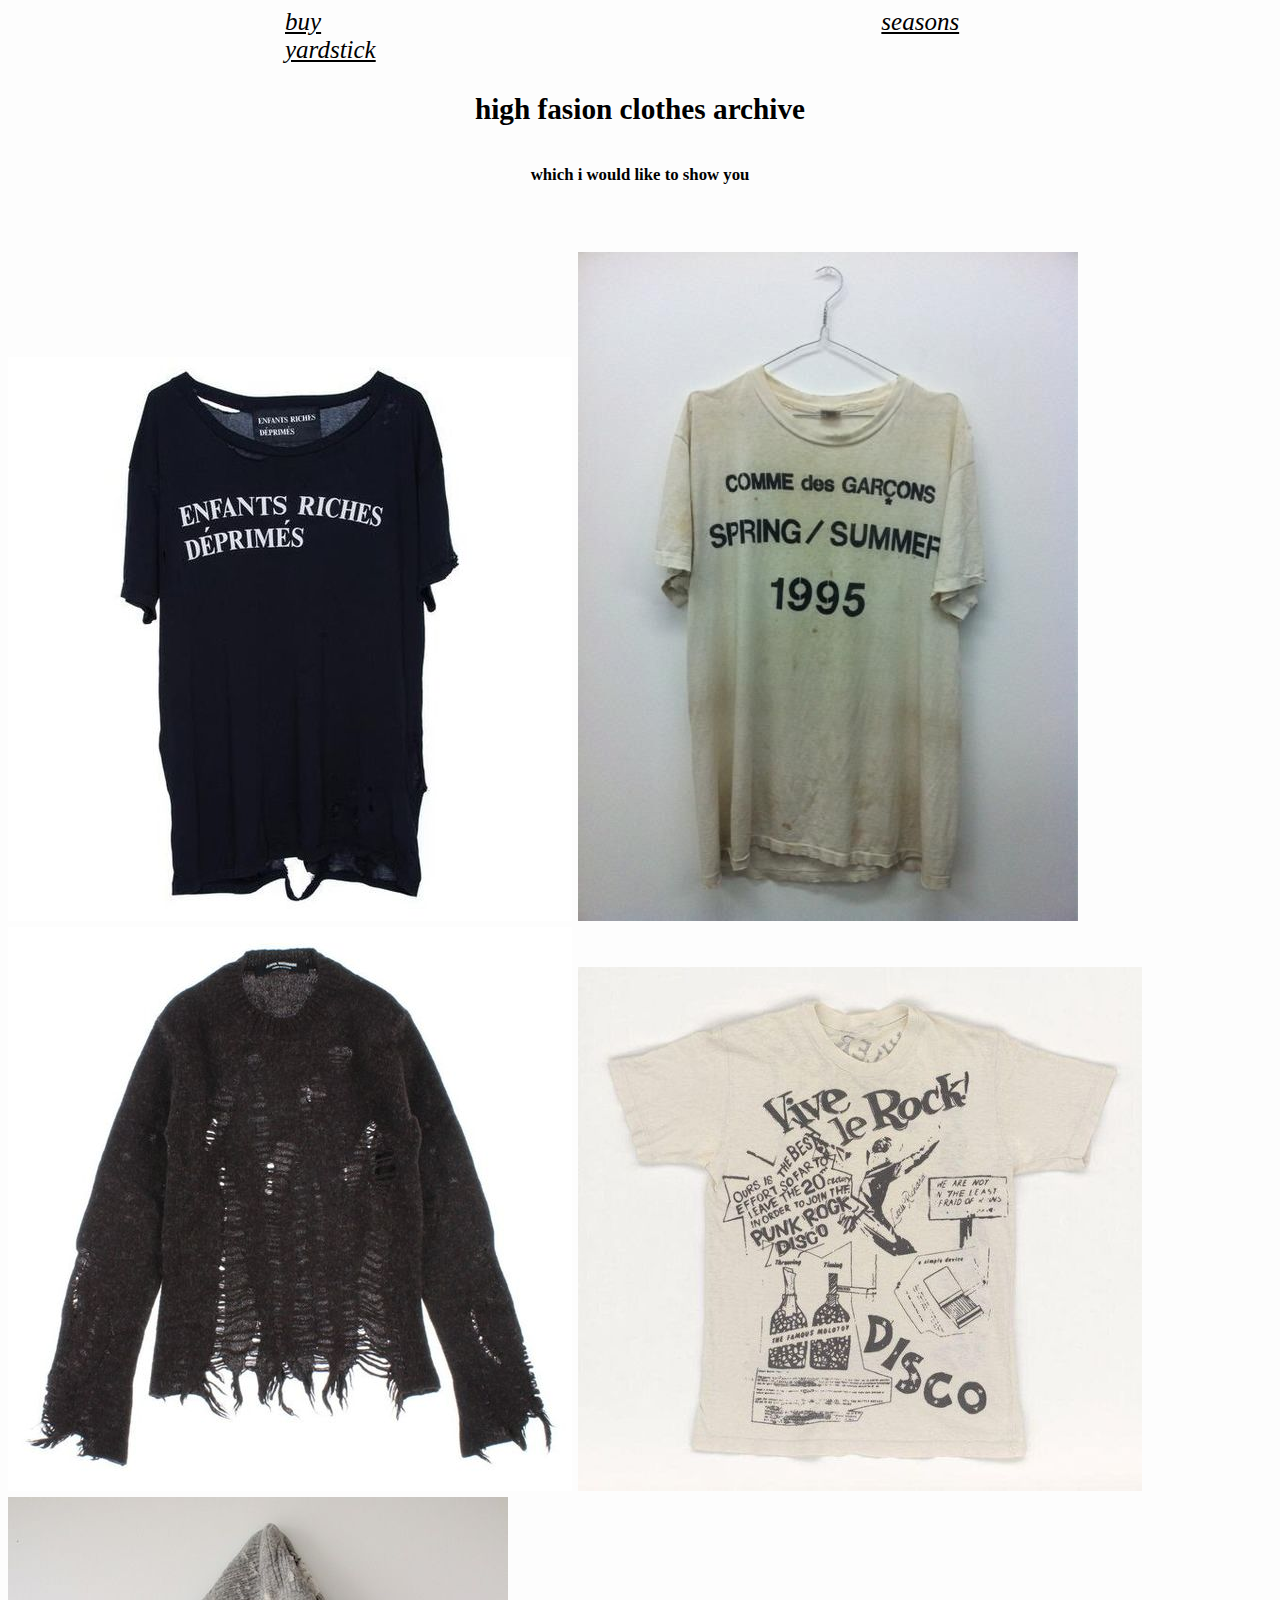
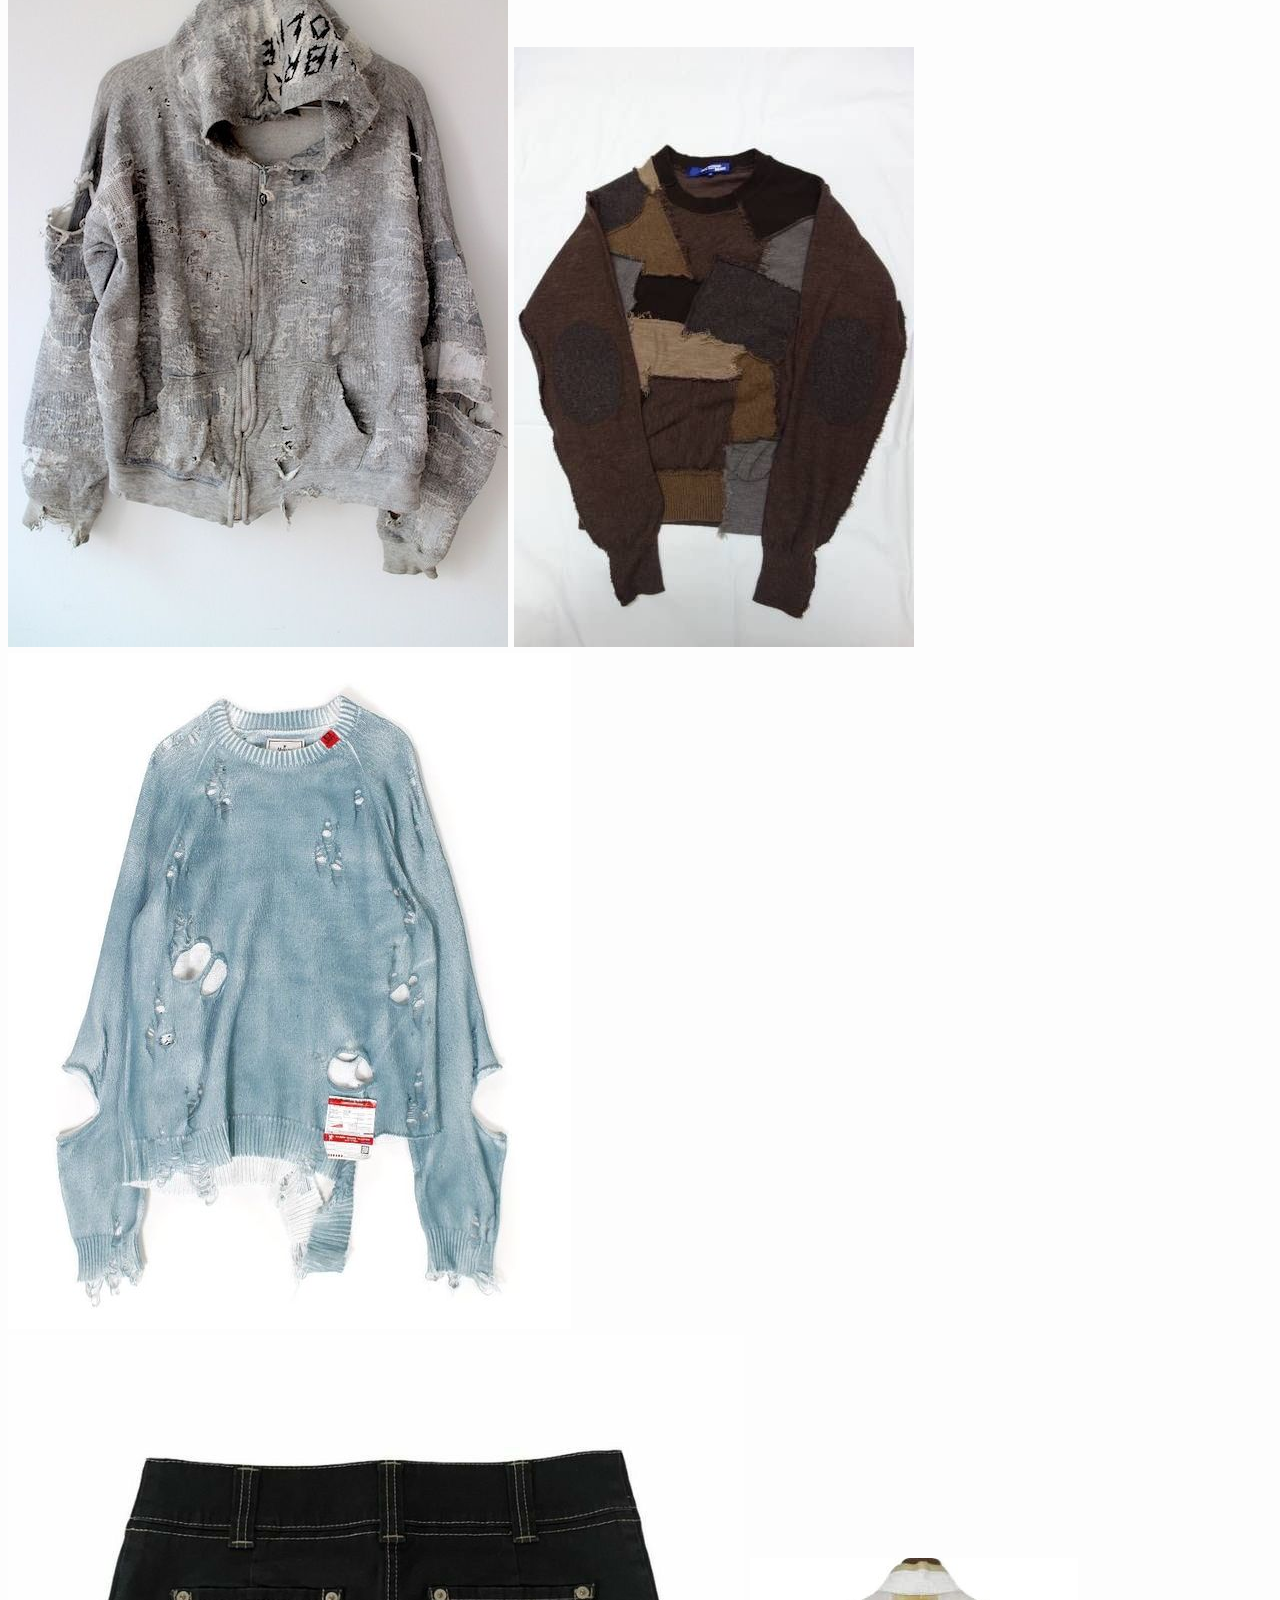
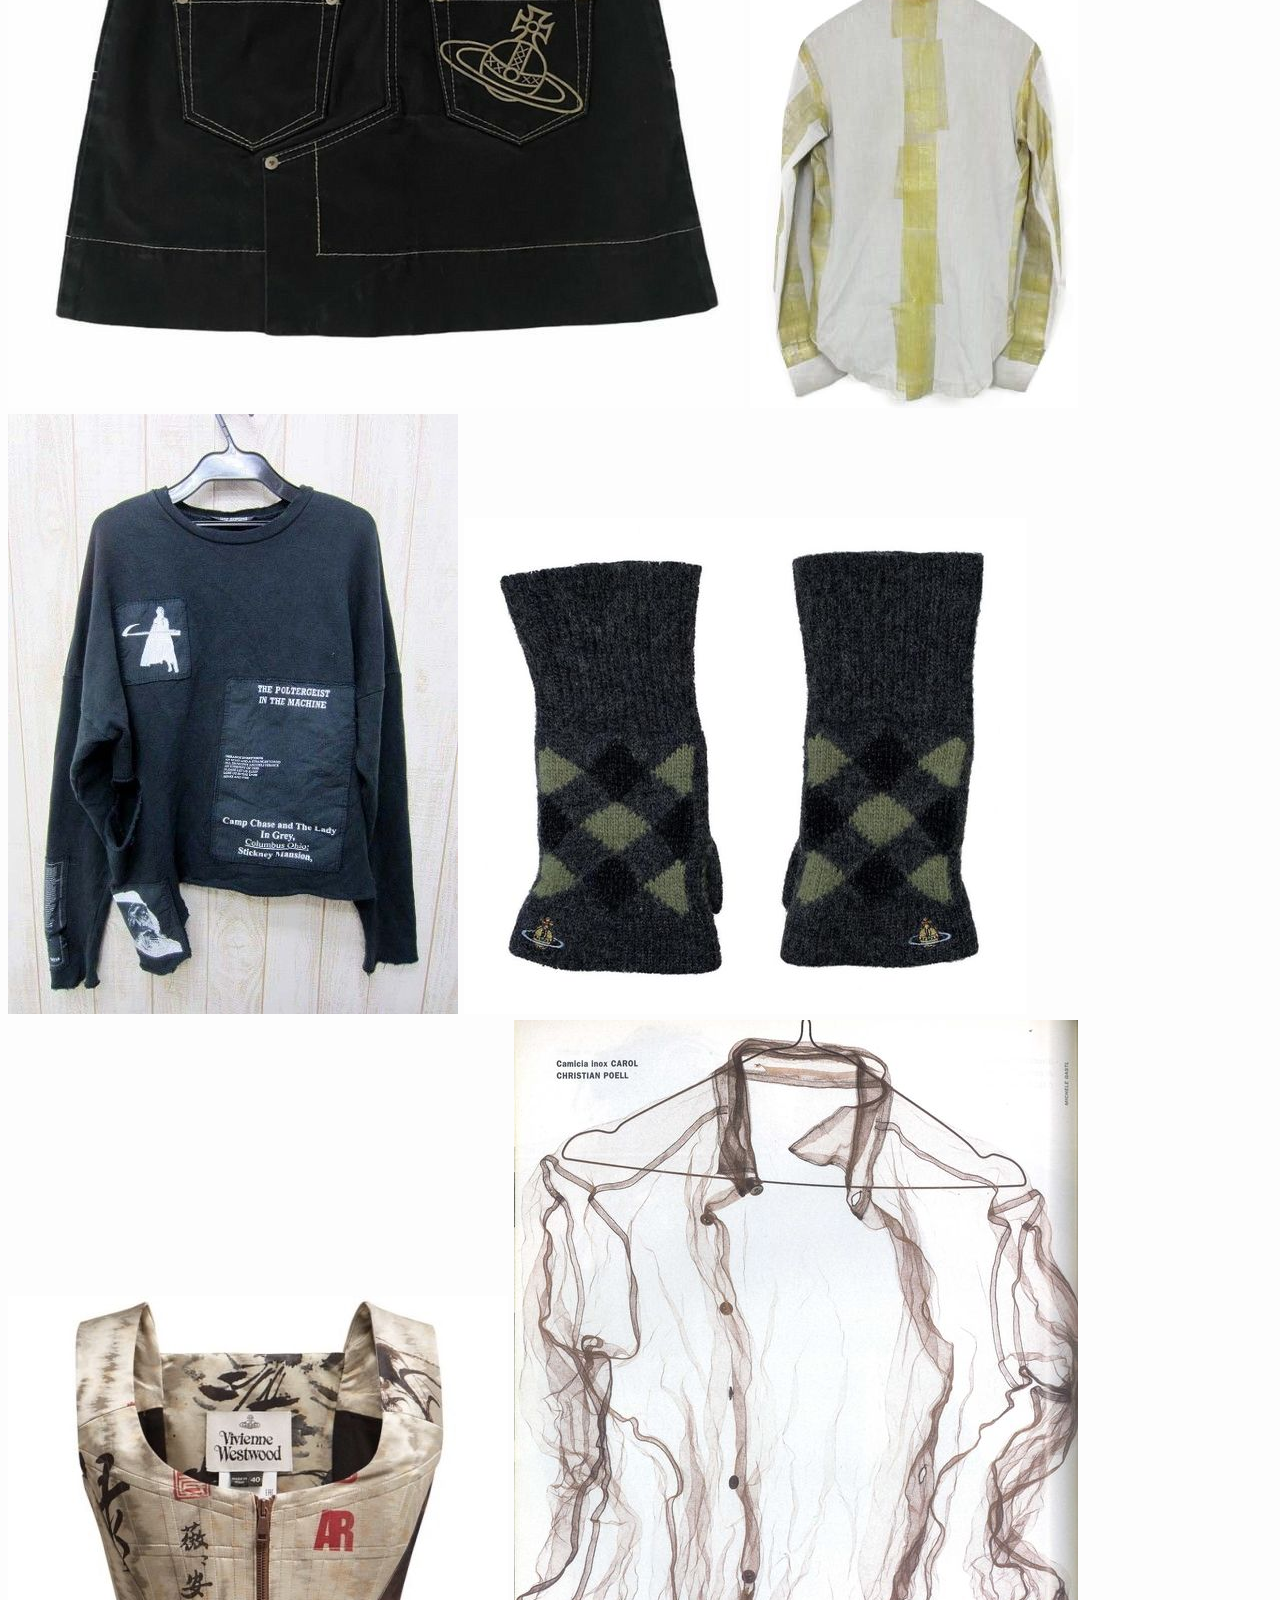
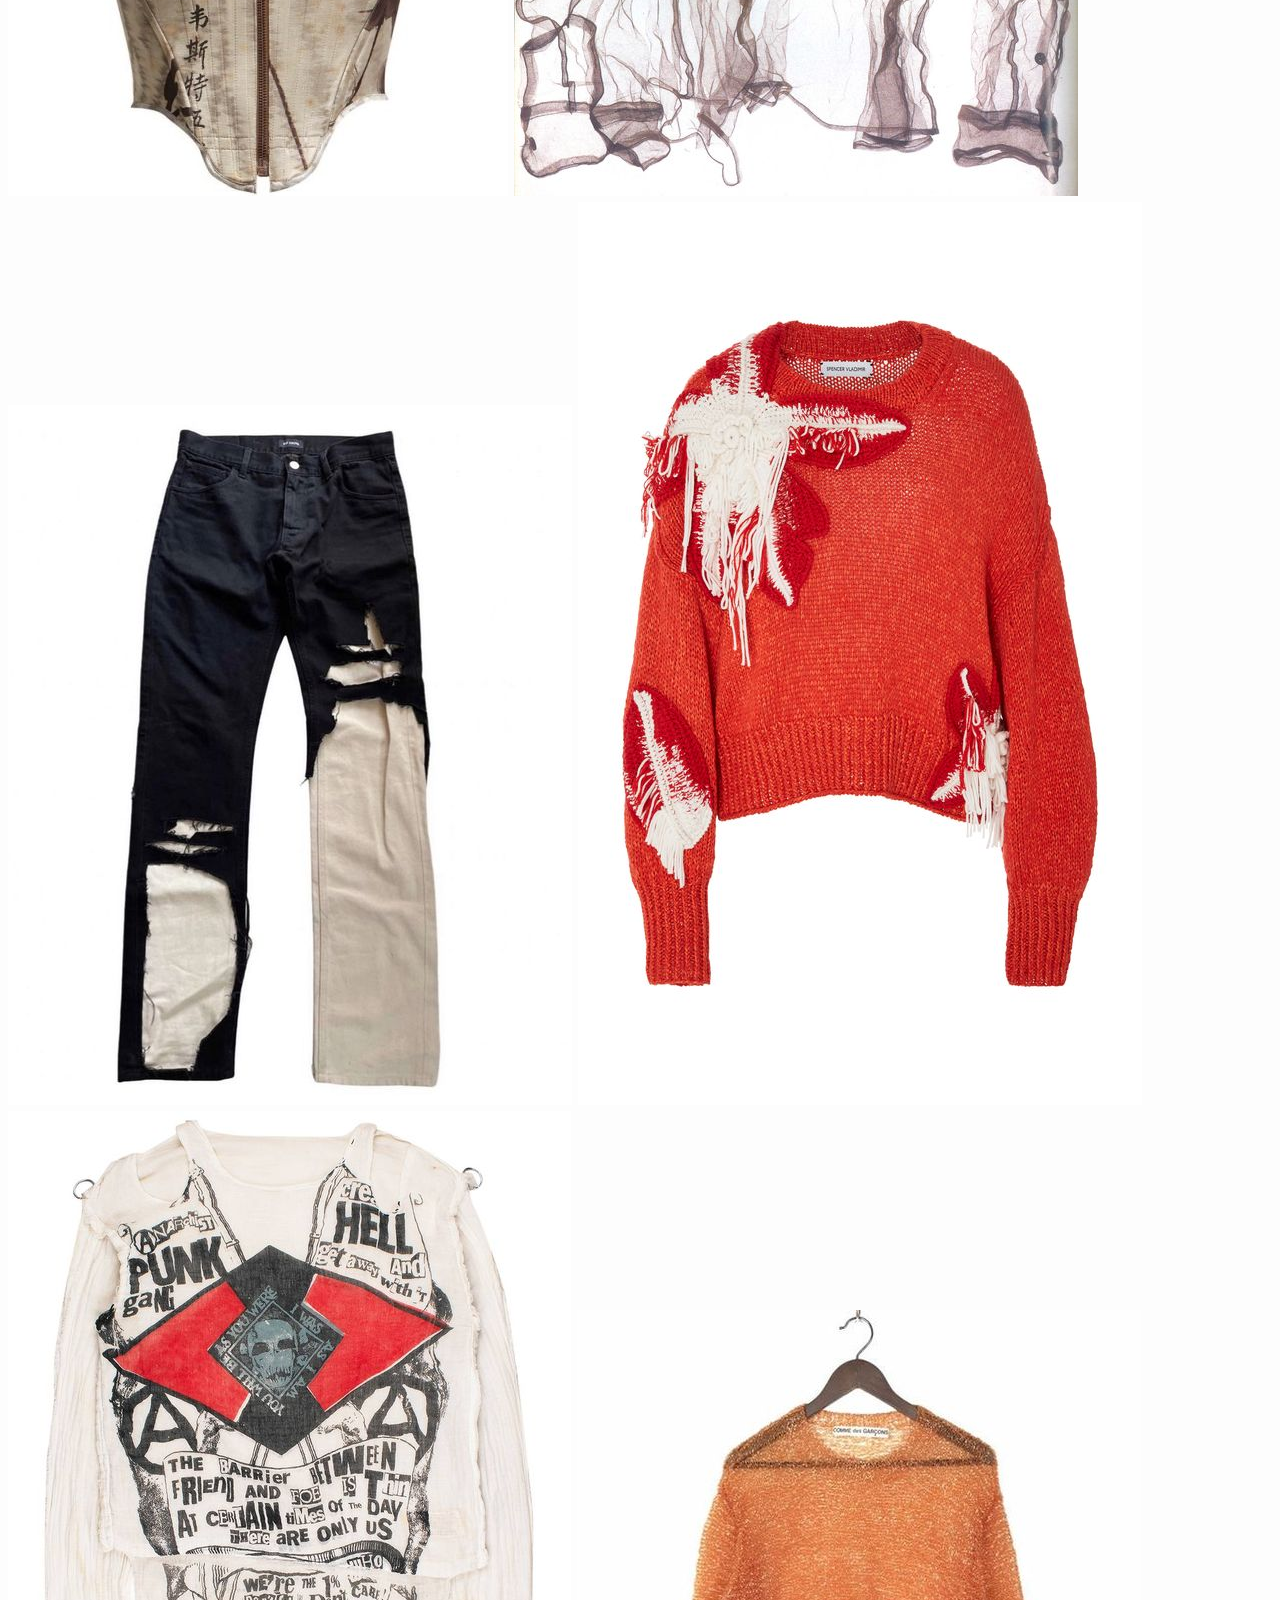
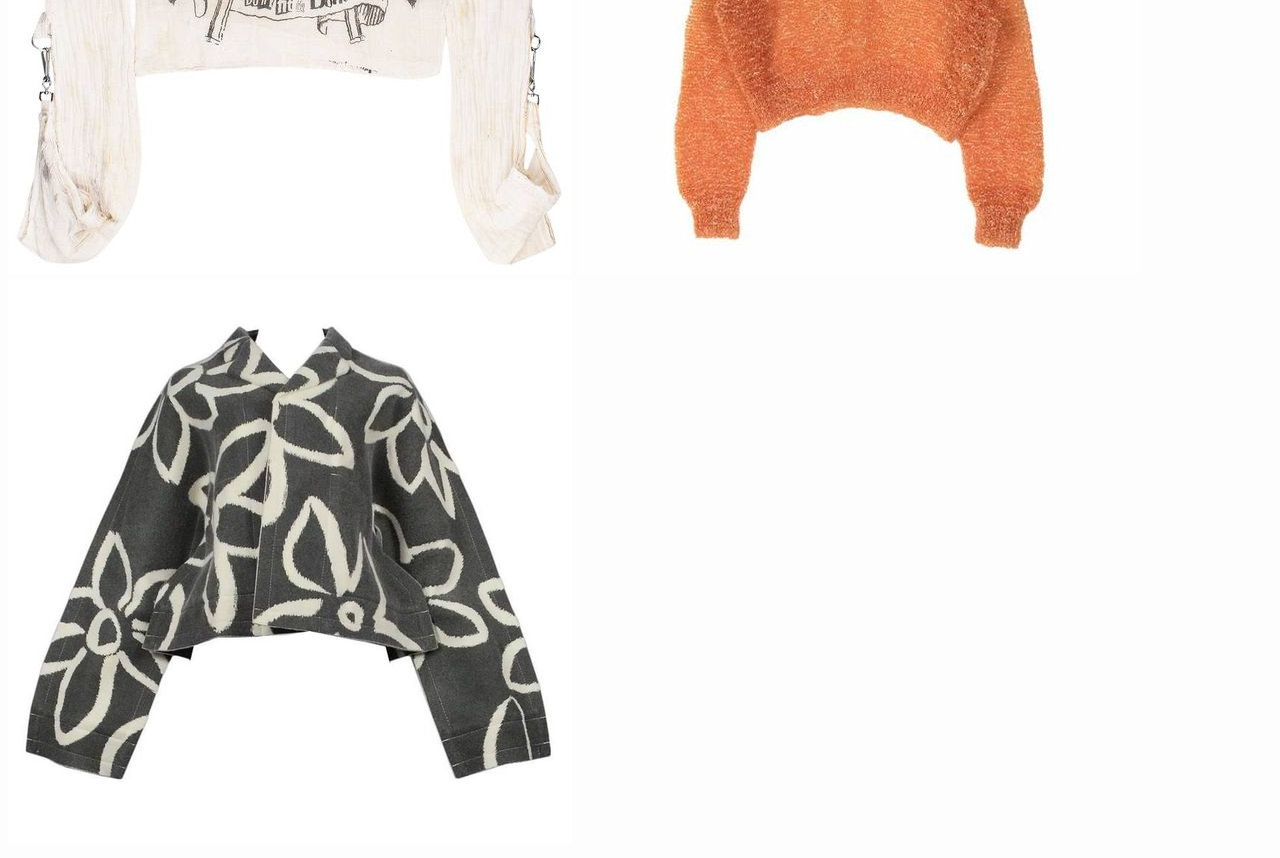
<file: index.html>
<!DOCTYPE html>
<html lang="en">
<head>
    <meta charset="UTF-8">
    <title>archive</title>
    <link href="styles.css" rel="stylesheet"/>
</head>
<body>
    <div>
        <link href="styles.css" rel="stylesheet"/>
        <a href="buy.html" target="_blank">buy</a>
        <a href="seasons.html" target="_blank">seasons</a>
        <a href="yardstick.html" target="_blank">yardstick</a>
    </div>
    <div class="center">
    <h3>high fasion clothes archive</h3>
    <h6>which i would like to show you</h6>
    </div>
    <br>
    <div class="images">
    <img src="first.jpg"/>
    <img src="second.jpg"/> 
    <img src="third.jpg"/>
    <img src="fourth.jpg"/> <img src="fifth.jpg"/> <img src="sixth.jpg"/>
    <img src="x.jpg"/>
    <img src="y.jpg"/>
    <img src="r.jpg"/>
    <img src="q.jpg"/>
    <img src="g.jpg"/>
    <img src="i.jpg"/>
    <img src="m.jpg"/>
    <img src="n.jpg"/>
    <img src="c.jpg"/>
    <img src="f.jpg"/>
    <img src="o.jpg"/>
    <img src="p.jpg"/>
    </div> 

</body>
</html>
</file>
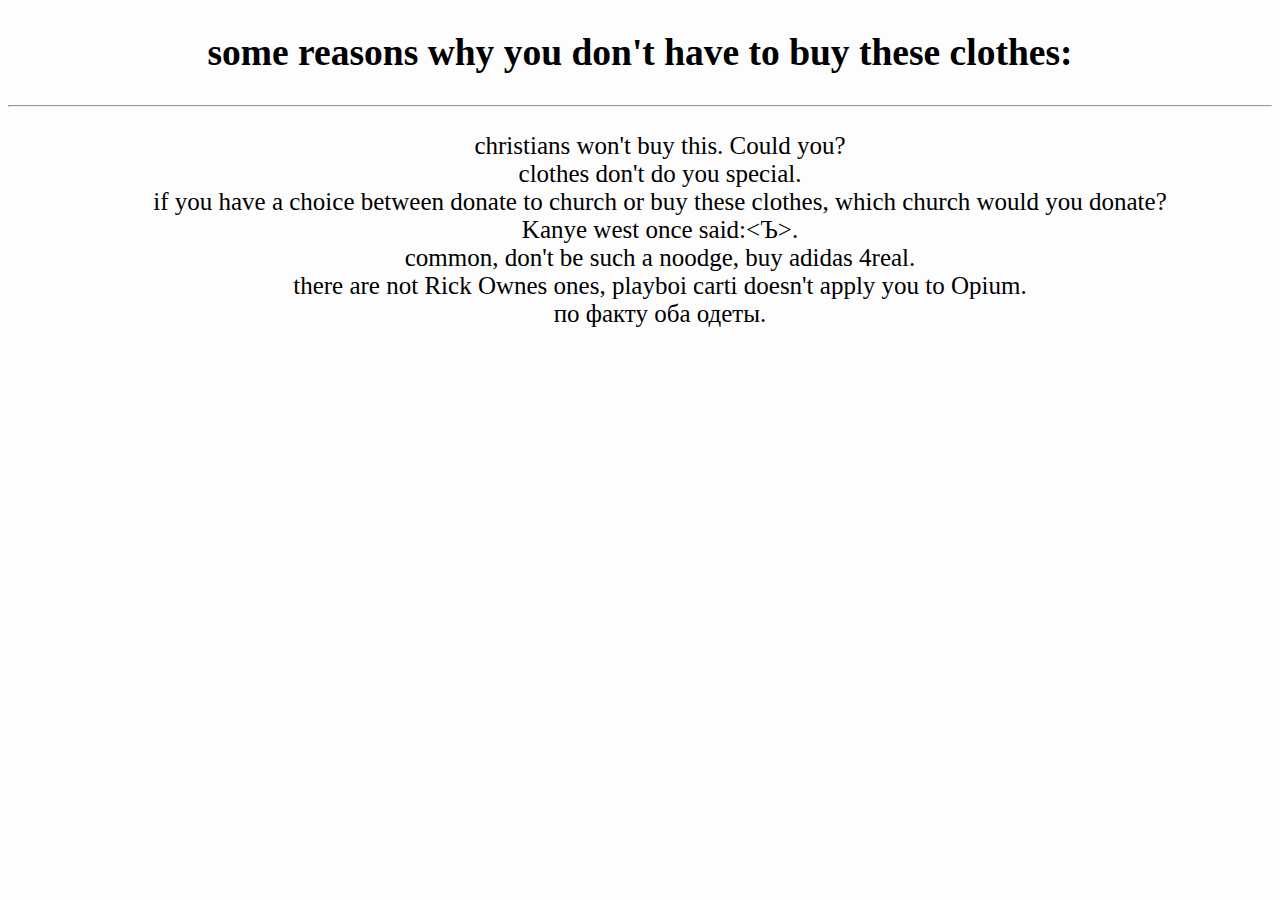
<file: buy.html>
<!DOCTYPE html>
<html>
<head>
    <meta charset="UTF-8">
    <title>buy</title>
    <link href="styles.css" rel="stylesheet"/>
</head>
<body>
    <div class="text">
    <h2>some reasons why you don't have to buy these clothes:</h2>
    <hr>
    <ul class="link-list">
        <li>christians won't buy this. Could you? </li>
        <li>clothes don't do you special.</li>
        <li>if you have a choice between donate to church or buy these clothes, which church would you donate?</li>
        <li>Kanye west once said:<Ъ>.</li>
        <li>common, don't be such a noodge, buy adidas 4real.</li>
        <li>there are not Rick Ownes ones, playboi carti doesn't apply you to Opium.</li>
        <li>по факту оба одеты.</li>
    </ul>
    </div>
</body>
</html>
</file>
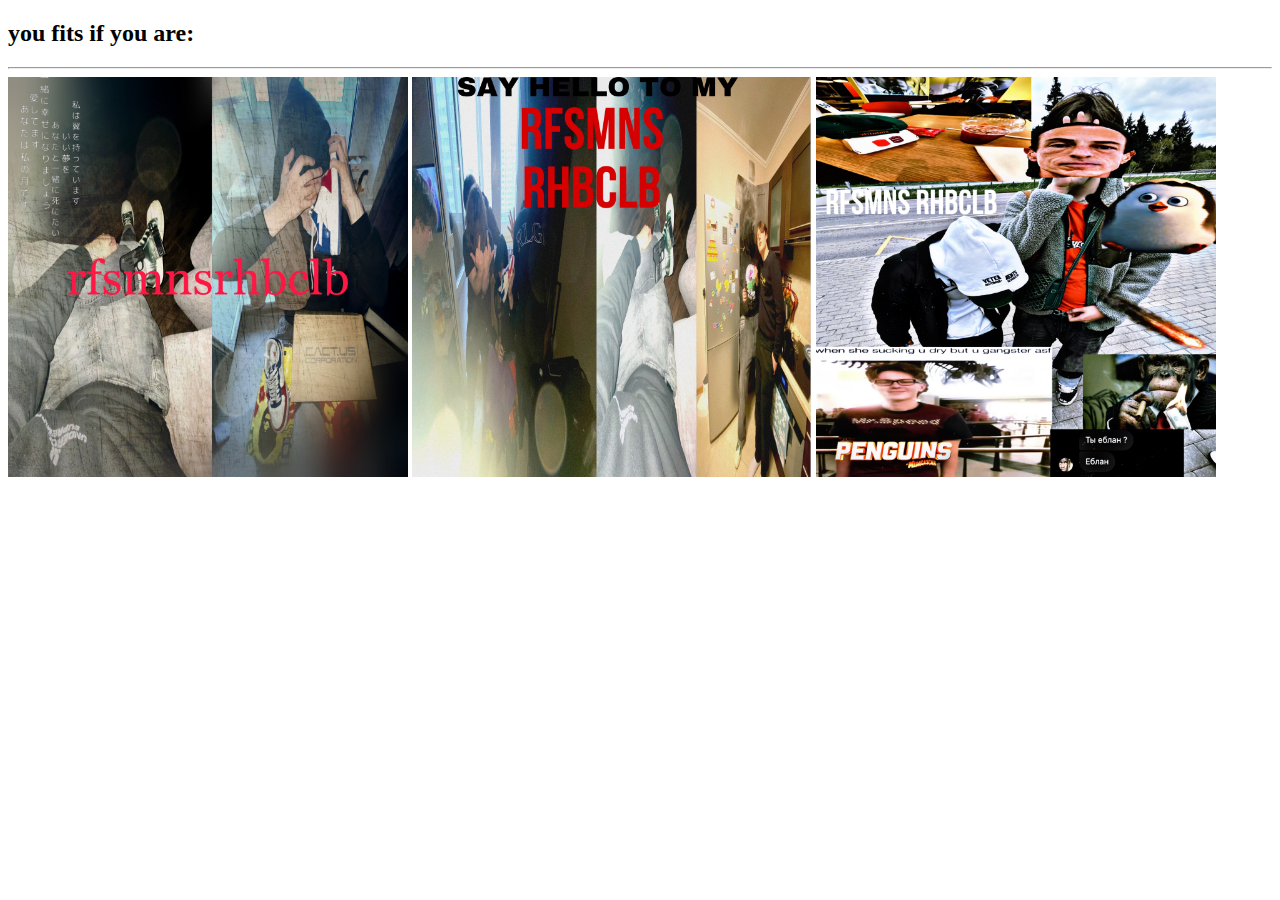
<file: yardstick.html>
<!DOCTYPE html>
<html>
<head>
    <meta charset="UTF-8">
    <title>buy</title>
</head>
<body>
    <h2>you fits if you are:</h2>
    <hr>
    <img src="orbit.jpg" width="400"/>
    <img src="kek.jpg" width="400"/>
    <img src="lol.jpg" width="400"/>
</body>
</html>
</file>
<file: styles.css>
body {
    background-color: rgb(253, 253, 253);

    font-size: 25px;
    font-weight: normal;
    font-family: 'Times New Roman', Times, serif;
}


a {
    color:rgb(0, 0, 0);
    font-style: italic;
    padding: 0 277px;
    margin-bottom: 15px;
}

.center{
    text-align: center;
    margin-top: 20px;
    
}

.text {
    text-align:  center;
}
.link-list{
    list-style: none;
    margin-bottom: 25px;
}

.images{
    border-image-width: 15px;
}
</file>
